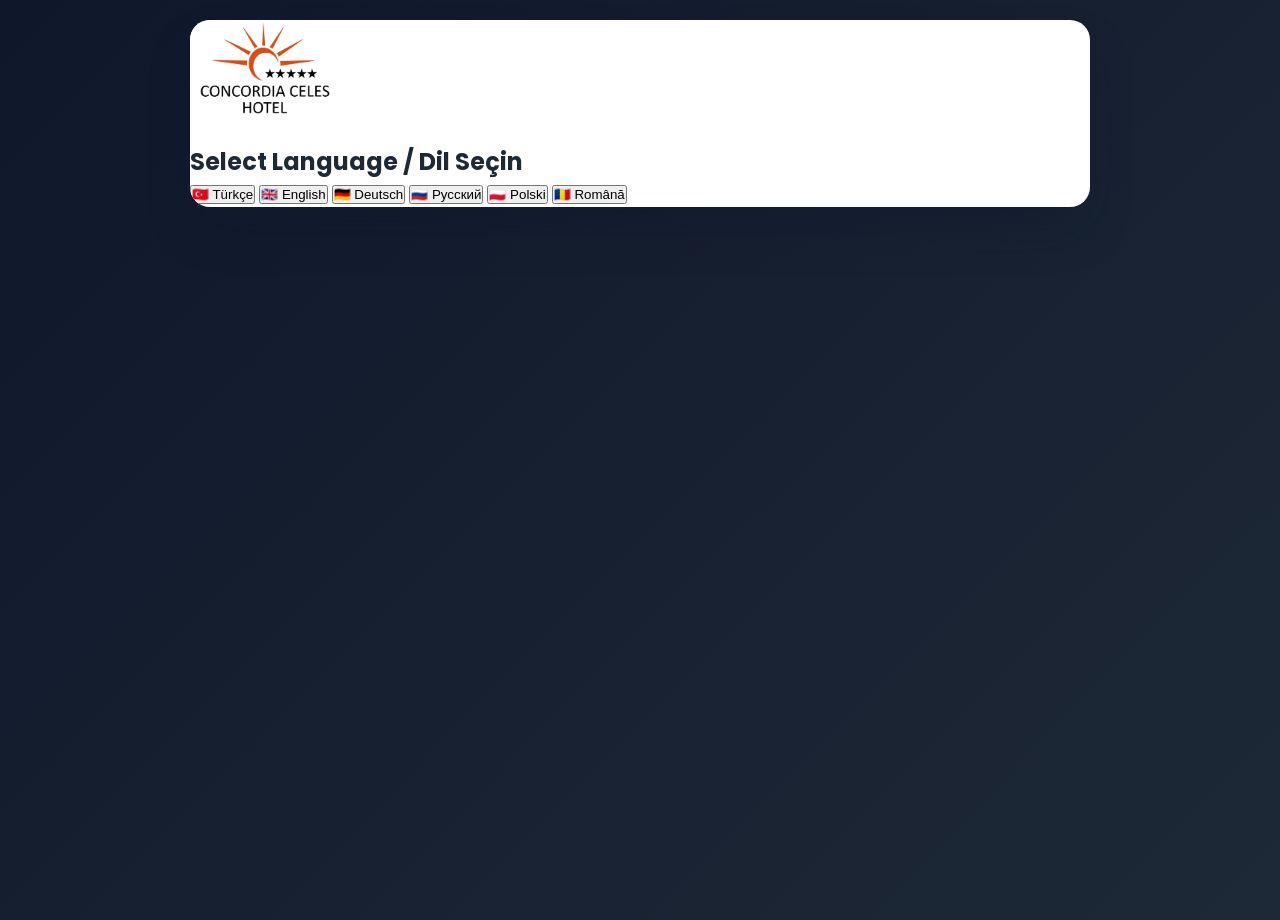
<file: index.html>
<!DOCTYPE html>
<html lang="tr">
<head>
    <meta charset="UTF-8">
    <meta name="viewport" content="width=device-width, initial-scale=1.0">
    <title>🏨 Otel Misafir Anket Sistemi</title>
    <link rel="stylesheet" href="style.css">
    <link href="https://fonts.googleapis.com/css2?family=Poppins:wght@300;400;500;600;700&display=swap" rel="stylesheet">
</head>
<body>

<div class="container">
    <!-- DİL SEÇİMİ -->
    <div class="language-selector" id="languageSelector">
        <div class="lang-header">
    <img src="logo.png" alt="Hotel Logo" style="width:150px; margin-bottom:15px;">
    <h2 data-translate="languageHeader">Select Language / Dil Seçin</h2>
        </div>
        <div class="lang-grid">
            <button class="lang-btn" onclick="setLanguage('tr')">
                <span class="flag">🇹🇷</span>
                <span>Türkçe</span>
            </button>
            <button class="lang-btn" onclick="setLanguage('en')">
                <span class="flag">🇬🇧</span>
                <span>English</span>
            </button>
            <button class="lang-btn" onclick="setLanguage('de')">
                <span class="flag">🇩🇪</span>
                <span>Deutsch</span>
            </button>
            <button class="lang-btn" onclick="setLanguage('ru')">
                <span class="flag">🇷🇺</span>
                <span>Русский</span>
            </button>
            <button class="lang-btn" onclick="setLanguage('pl')">
                <span class="flag">🇵🇱</span>
                <span>Polski</span>
            </button>
            <button class="lang-btn" onclick="setLanguage('ro')">
                <span class="flag">🇷🇴</span>
                <span>Română</span>
            </button>
        </div>
    </div>

    <!-- ANA ANKET FORMU -->
    <div class="survey-form" id="surveyForm" style="display: none;">
        
        <!-- HEADER -->
        <div class="header">
            <img src="logo.png" alt="Hotel Logo" style="width:120px; margin-bottom:10px;">
            <h1 data-translate="hotelName">Concordia Celes Hotel</h1>
            <p data-translate="surveyTitle">Misafir Memnuniyet Anketi</p>
            <div class="lang-change" onclick="changeLanguage()">
                🌐 <span id="currentLangName">Türkçe</span>
            </div>
        </div>

        <!-- İLERLEME ÇUBUĞU -->
        <div class="progress-container">
            <div class="progress-bar" id="progressBar">
                <span id="progressText">0%</span>
            </div>
        </div>

        <form id="mainForm">

           <form id="mainForm">

    <!-- ========== BÖLÜM 1: GENEL BİLGİLER ========== -->
    <div class="section active" id="section1">
        <div class="section-title">
            <span class="section-icon">👤</span>
            <h2 data-translate="generalInfo">GENEL BİLGİLER</h2>
        </div>

        <div class="form-group">
            <label data-translate="fullName">Ad Soyad *</label>
            <input type="text" name="fullName" required>
        </div>

        <div class="form-group">
            <label data-translate="gender">Cinsiyetiniz *</label>
            <div class="gender-buttons">
                <label class="gender-btn">
                    <input type="radio" name="gender" value="Kadın" required>
                    <span>👩 <span data-translate="female">Kadın</span></span>
                </label>
                <label class="gender-btn">
                    <input type="radio" name="gender" value="Erkek">
                    <span>👨 <span data-translate="male">Erkek</span></span>
                </label>
            </div>
        </div>

        <div class="form-group">
            <label data-translate="nationality">Uyruğu *</label>
            <select name="nationality" required>
                <option value="" data-translate="selectOption">Seçiniz...</option>
                <option value="Türkiye">🇹🇷 Türkiye</option>
                <option value="Germany">🇩🇪 Almanya</option>
                <option value="United Kingdom">🇬🇧 İngiltere</option>
                <option value="Russia">🇷🇺 Rusya</option>
                <option value="Ukrainian"UA Ukrayna</option>
                <option value="Poland">🇵🇱 Polonya</option>
                <option value="Romania">🇷🇴 Romanya</option>
                <option value="France">🇫🇷 Fransa</option>
                <option value="Netherlands">🇳🇱 Hollanda</option>
                <option value="Italy">🇮🇹 İtalya</option>
                <option value="USA">🇺🇸 ABD</option>
                <option value="Other" data-translate="other">Diğer</option>
            </select>
        </div>

        <div class="form-group">
            <label data-translate="roomNumber">Oda Numarası *</label>
            <input type="text" name="roomNumber" required placeholder="Örn: 305">
        </div>

        <div class="form-row">
            <div class="form-group">
                <label data-translate="checkIn">Giriş Tarihi *</label>
                <input type="date" name="checkIn" required>
            </div>
            <div class="form-group">
                <label data-translate="checkOut">Çıkış Tarihi *</label>
                <input type="date" name="checkOut" required>
            </div>
        </div>

        <div class="form-group">
            <label data-translate="email">Mail Adresi</label>
            <input type="email" name="email" placeholder="ornek@email.com">
        </div>

        <div class="form-group">
            <div class="kvkk-box">
                <label class="kvkk-label">
                    <input type="checkbox" name="kvkkOnay" id="kvkkOnay">
                    <span>
                        <span data-translate="kvkkText">
                            Kişisel verilerimin Concordia Celes Hotel tarafından misafir memnuniyeti amacıyla işlenmesine onay veriyorum.
                        </span>
                        <a href="#" onclick="showKvkk(); return false;">
                            📄 <span data-translate="kvkkLink">KVKK Aydınlatma Metni</span>
                        </a>
                    </span>
                </label>
            </div>
        </div>

        <div class="btn-group">
            <div></div>
            <button type="button" class="btn btn-next" onclick="nextSection(1)">
                <span data-translate="next">İleri</span> →
            </button>
        </div>
    </div>

    <!-- ========== BÖLÜM 2: ÖN BÜRO & RESEPSİYON ========== -->
    <div class="section" id="section2">
        <div class="section-title">
            <span class="section-icon">🛎️</span>
            <h2 data-translate="frontOffice">ÖN BÜRO RESEPSİYON</h2>
        </div>

        <div class="rating-item">
            <label data-translate="welcomeGreeting">Misafir Takibi</label>
            <div class="stars" data-name="welcomeGreeting"></div>
            <input type="hidden" name="welcomeGreeting">
        </div>

        <div class="rating-item">
            <label data-translate="checkInProcess">Check-In İşlemleri</label>
            <div class="stars" data-name="checkInProcess"></div>
            <input type="hidden" name="checkInProcess">
        </div>

        <div class="rating-item">
            <label data-translate="facilityInfo">Tesis Hakkında Bilgilendirme</label>
            <div class="stars" data-name="facilityInfo"></div>
            <input type="hidden" name="facilityInfo">
        </div>

        <div class="rating-item">
            <label data-translate="frontDeskCare">Personelin İlgi ve Nezaketi</label>
            <div class="stars" data-name="frontDeskCare"></div>
            <input type="hidden" name="frontDeskCare">
        </div>

        <div class="rating-item">
            <label data-translate="bellboyService">Bellboy Hizmetleri</label>
            <div class="stars" data-name="bellboyService"></div>
            <input type="hidden" name="bellboyService">
        </div>

        <div class="btn-group">
            <button type="button" class="btn btn-prev" onclick="prevSection(2)">
                ← <span data-translate="back">Geri</span>
            </button>
            <button type="button" class="btn btn-next" onclick="nextSection(2)">
                <span data-translate="next">İleri</span> →
            </button>
        </div>
    </div>

                <!-- ========== BÖLÜM 3: MİSAFİR İLİŞKİLERİ ========== -->
    <div class="section" id="section3">
        <div class="section-title">
            <span class="section-icon">🤝</span>
            <h2 data-translate="guestRelation">MİSAFİR İLİŞKİLERİ</h2>
        </div>

        <div class="rating-item">
            <label data-translate="grWelcomeQuality">Bilgilendirme yeterliliği</label>
            <div class="stars" data-name="grWelcomeQuality"></div>
            <input type="hidden" name="grWelcomeQuality">
        </div>

        <div class="rating-item">
            <label data-translate="problemSolving">Sorunları Çözüme Kavuşturma</label>
            <div class="stars" data-name="problemSolving"></div>
            <input type="hidden" name="problemSolving">
        </div>

        <div class="rating-item">
            <label data-translate="guestFollowUp">Personelin İlgi ve Nezaketi
</label>
            <div class="stars" data-name="guestFollowUp"></div>
            <input type="hidden" name="guestFollowUp">
        </div>

        <div class="btn-group">
            <button type="button" class="btn btn-prev" onclick="prevSection(3)">
                ← <span data-translate="back">Geri</span>
            </button>
            <button type="button" class="btn btn-next" onclick="nextSection(3)">
                <span data-translate="next">İleri</span> →
            </button>
        </div>
    </div>

    <!-- ========== BÖLÜM 4: KAT HİZMETLERİ ========== -->
    <div class="section" id="section4">
        <div class="section-title">
            <span class="section-icon">🧹</span>
            <h2 data-translate="housekeeping">KAT HİZMETLERİ</h2>
        </div>

        <div class="rating-item">
            <label data-translate="initialRoomCleaning">İlk Varışınızda Oda Temizliği</label>
            <div class="stars" data-name="initialRoomCleaning"></div>
            <input type="hidden" name="initialRoomCleaning">
        </div>

        <div class="rating-item">
            <label data-translate="roomAppearance">Oda Fiziki Görünümü ve Konforu</label>
            <div class="stars" data-name="roomAppearance"></div>
            <input type="hidden" name="roomAppearance">
        </div>

        <div class="rating-item">
            <label data-translate="dailyRoomCleaning">Konaklama Süresince Oda Temizliği ve Düzeni</label>
            <div class="stars" data-name="dailyRoomCleaning"></div>
            <input type="hidden" name="dailyRoomCleaning">
        </div>

        <div class="rating-item">
            <label data-translate="minibarService">Minibar Hizmeti</label>
            <div class="stars" data-name="minibarService"></div>
            <input type="hidden" name="minibarService">
        </div>

        <div class="rating-item">
            <label data-translate="publicAreaCleaning">Genel Alan Temizliği</label>
            <div class="stars" data-name="publicAreaCleaning"></div>
            <input type="hidden" name="publicAreaCleaning">
        </div>

        <div class="rating-item">
            <label data-translate="beachPoolCleaning">Sahil ve Havuz Çevre Temizliği</label>
            <div class="stars" data-name="beachPoolCleaning"></div>
            <input type="hidden" name="beachPoolCleaning">
        </div>

        <div class="rating-item">
            <label data-translate="housekeepingStaffCare">Personelin İlgi ve Nezaketi</label>
            <div class="stars" data-name="housekeepingStaffCare"></div>
            <input type="hidden" name="housekeepingStaffCare">
        </div>

        <div class="btn-group">
            <button type="button" class="btn btn-prev" onclick="prevSection(4)">
                ← <span data-translate="back">Geri</span>
            </button>
            <button type="button" class="btn btn-next" onclick="nextSection(4)">
                <span data-translate="next">İleri</span> →
            </button>
        </div>
    </div>

            <!-- ========== BÖLÜM 5: YİYECEK HİZMETLERİ & MUTFAK ========== -->
            <div class="section" id="section5">
                <div class="section-title">
                    <span class="section-icon">🍽️</span>
                    <h2 data-translate="foodServices">YİYECEK HİZMETLERİ & MUTFAK</h2>
                </div>

                <div class="rating-item">
                    <label data-translate="breakfastVariety">Kahvaltı Büfesi Çeşitliliği</label>
                    <div class="stars" data-name="breakfastVariety"></div>
                    <input type="hidden" name="breakfastVariety">
                </div>

                <div class="rating-item">
                    <label data-translate="breakfastQuality">Kahvaltı Büfesi Sunumu ve Kalitesi</label>
                    <div class="stars" data-name="breakfastQuality"></div>
                    <input type="hidden" name="breakfastQuality">
                </div>

                <div class="rating-item">
                    <label data-translate="lunchVariety">Öğle Yemeği Büfesi Çeşitliliği</label>
                    <div class="stars" data-name="lunchVariety"></div>
                    <input type="hidden" name="lunchVariety">
                </div>

                <div class="rating-item">
                    <label data-translate="lunchQuality">Öğle Yemeği Sunumu ve Kalitesi</label>
                    <div class="stars" data-name="lunchQuality"></div>
                    <input type="hidden" name="lunchQuality">
                </div>

                <div class="rating-item">
                    <label data-translate="dinnerVariety">Akşam Yemeği Büfesi Çeşitliliği</label>
                    <div class="stars" data-name="dinnerVariety"></div>
                    <input type="hidden" name="dinnerVariety">
                </div>

                <div class="rating-item">
                    <label data-translate="dinnerQuality">Akşam Yemeği Sunumu ve Kalitesi</label>
                    <div class="stars" data-name="dinnerQuality"></div>
                    <input type="hidden" name="dinnerQuality">
                </div>

                <div class="rating-item">
                    <label data-translate="alacarteQuality">Alacart Restaurant Yemek Sunumu ve Kalitesi</label>
                    <div class="stars" data-name="alacarteQuality"></div>
                    <input type="hidden" name="alacarteQuality">
                </div>

                <div class="rating-item">
                    <label data-translate="kitchenHygiene">Mutfağın Hijyen ve Temizliği</label>
                    <div class="stars" data-name="kitchenHygiene"></div>
                    <input type="hidden" name="kitchenHygiene">
                </div>

                <div class="rating-item">
                    <label data-translate="foodStaffCare">Personelin İlgi ve Nezaketi</label>
                    <div class="stars" data-name="foodStaffCare"></div>
                    <input type="hidden" name="foodStaffCare">
                </div>

                <div class="btn-group">
                    <button type="button" class="btn btn-prev" onclick="prevSection(5)">
                        ← <span data-translate="back">Geri</span>
                    </button>
                    <button type="button" class="btn btn-next" onclick="nextSection(5)">
                        <span data-translate="next">İleri</span> →
                    </button>
                </div>
            </div>

            <!-- ========== BÖLÜM 6: SERVİS VE BARLAR ========== -->
            <div class="section" id="section6">
                <div class="section-title">
                    <span class="section-icon">🍸</span>
                    <h2 data-translate="barsServices">SERVİS VE BARLAR</h2>
                </div>

                <div class="rating-item">
                    <label data-translate="poolBarQuality">Pool Bar Servis Kalitesi</label>
                    <div class="stars" data-name="poolBarQuality"></div>
                    <input type="hidden" name="poolBarQuality">
                </div>

                <div class="rating-item">
                    <label data-translate="lobbyBarQuality">Lobby Bar Servis Kalitesi</label>
                    <div class="stars" data-name="lobbyBarQuality"></div>
                    <input type="hidden" name="lobbyBarQuality">
                </div>

                <div class="rating-item">
                    <label data-translate="snackBarQuality">Snack Bar Servis Kalitesi</label>
                    <div class="stars" data-name="snackBarQuality"></div>
                    <input type="hidden" name="snackBarQuality">
                </div>

                <div class="rating-item">
                    <label data-translate="drinkQuality">İçki Kalitesi ve Sunumu</label>
                    <div class="stars" data-name="drinkQuality"></div>
                    <input type="hidden" name="drinkQuality">
                </div>

                <div class="rating-item">
                    <label data-translate="barHygiene">Barların Hijyen ve Temizliği</label>
                    <div class="stars" data-name="barHygiene"></div>
                    <input type="hidden" name="barHygiene">
                </div>

                <div class="rating-item">
                    <label data-translate="barStaffCare">Personelin İlgi ve Nezaketi</label>
                    <div class="stars" data-name="barStaffCare"></div>
                    <input type="hidden" name="barStaffCare">
                </div>

                <div class="btn-group">
                    <button type="button" class="btn btn-prev" onclick="prevSection(6)">
                        ← <span data-translate="back">Geri</span>
                    </button>
                    <button type="button" class="btn btn-next" onclick="nextSection(6)">
                        <span data-translate="next">İleri</span> →
                    </button>
                </div>
            </div>

            <!-- ========== BÖLÜM 7: RESTAURANT HİZMETLERİ ========== -->
            <div class="section" id="section7">
                <div class="section-title">
                    <span class="section-icon">🍴</span>
                    <h2 data-translate="restaurantServices">RESTAURANT HİZMETLERİ</h2>
                </div>

                <div class="rating-item">
                    <label data-translate="restaurantLayout">Restaurant Düzeni ve Kalitesi</label>
                    <div class="stars" data-name="restaurantLayout"></div>
                    <input type="hidden" name="restaurantLayout">
                </div>

                <div class="rating-item">
                    <label data-translate="restaurantCapacity">Restaurant Yer Yeterliliği</label>
                    <div class="stars" data-name="restaurantCapacity"></div>
                    <input type="hidden" name="restaurantCapacity">
                </div>

                <div class="rating-item">
                    <label data-translate="restaurantHygiene">Restaurant Hijyen ve Temizliği</label>
                    <div class="stars" data-name="restaurantHygiene"></div>
                    <input type="hidden" name="restaurantHygiene">
                </div>

                <div class="rating-item">
                    <label data-translate="snackbarRestaurant">Snackbar Restaurant Hizmeti</label>
                    <div class="stars" data-name="snackbarRestaurant"></div>
                    <input type="hidden" name="snackbarRestaurant">
                </div>

                <div class="rating-item">
                    <label data-translate="alacarteRestaurant">Alacart Restaurant Hizmeti ve Personel İlgisi</label>
                    <div class="stars" data-name="alacarteRestaurant"></div>
                    <input type="hidden" name="alacarteRestaurant">
                </div>

                <div class="rating-item">
                    <label data-translate="restaurantStaffCare">Personelin İlgi ve Nezaketi</label>
                    <div class="stars" data-name="restaurantStaffCare"></div>
                    <input type="hidden" name="restaurantStaffCare">
                </div>

                <div class="btn-group">
                    <button type="button" class="btn btn-prev" onclick="prevSection(7)">
                        ← <span data-translate="back">Geri</span>
                    </button>
                    <button type="button" class="btn btn-next" onclick="nextSection(7)">
                        <span data-translate="next">İleri</span> →
                    </button>
                </div>
            </div>

            <!-- ========== BÖLÜM 8: TEKNİK SERVİS ========== -->
            <div class="section" id="section8">
                <div class="section-title">
                    <span class="section-icon">🔧</span>
                    <h2 data-translate="technicalService">TEKNİK SERVİS</h2>
                </div>

                <div class="rating-item">
                    <label data-translate="roomTechnicalSystems">Oda Teknik Sistemleri</label>
                    <div class="stars" data-name="roomTechnicalSystems"></div>
                    <input type="hidden" name="roomTechnicalSystems">
                </div>

                <div class="rating-item">
                    <label data-translate="maintenanceResponse">Arıza Bildirimi ve Giderme</label>
                    <div class="stars" data-name="maintenanceResponse"></div>
                    <input type="hidden" name="maintenanceResponse">
                </div>

                <div class="rating-item">
                    <label data-translate="environmentLighting">Çevre Aydınlatma ve Düzeni</label>
                    <div class="stars" data-name="environmentLighting"></div>
                    <input type="hidden" name="environmentLighting">
                </div>

                <div class="rating-item">
                    <label data-translate="poolWaterCleaning">Havuz Suyu Temizliği</label>
                    <div class="stars" data-name="poolWaterCleaning"></div>
                    <input type="hidden" name="poolWaterCleaning">
                </div>

                <div class="rating-item">
                    <label data-translate="technicalStaffCare">Personelin İlgi ve Nezaketi</label>
                    <div class="stars" data-name="technicalStaffCare"></div>
                    <input type="hidden" name="technicalStaffCare">
                </div>

                <div class="btn-group">
                    <button type="button" class="btn btn-prev" onclick="prevSection(8)">
                        ← <span data-translate="back">Geri</span>
                    </button>
                    <button type="button" class="btn btn-next" onclick="nextSection(8)">
                        <span data-translate="next">İleri</span> →
                    </button>
                </div>
            </div>

            <!-- ========== BÖLÜM 9: EĞLENCE HİZMETLERİ ========== -->
            <div class="section" id="section9">
                <div class="section-title">
                    <span class="section-icon">🎭</span>
                    <h2 data-translate="entertainmentServices">EĞLENCE HİZMETLERİ</h2>
                </div>

                <div class="rating-item">
                    <label data-translate="daytimeActivities">Animasyon Ekibi ile Gündüz Aktiviteleri</label>
                    <div class="stars" data-name="daytimeActivities"></div>
                    <input type="hidden" name="daytimeActivities">
                </div>

                <div class="rating-item">
                    <label data-translate="sportsAreas">Aktivite ve Spor Alanları ve Ekipmanları</label>
                    <div class="stars" data-name="sportsAreas"></div>
                    <input type="hidden" name="sportsAreas">
                </div>

                <div class="rating-item">
                    <label data-translate="eveningShows">Akşam Aktiviteleri ve Showlar</label>
                    <div class="stars" data-name="eveningShows"></div>
                    <input type="hidden" name="eveningShows">
                </div>

                <div class="rating-item">
                    <label data-translate="miniclubActivities">Miniclub Aktiviteleri</label>
                    <div class="stars" data-name="miniclubActivities"></div>
                    <input type="hidden" name="miniclubActivities">
                </div>

                <div class="rating-item">
                    <label data-translate="entertainmentStaffCare">Personelin İlgi ve Nezaketi</label>
                    <div class="stars" data-name="entertainmentStaffCare"></div>
                    <input type="hidden" name="entertainmentStaffCare">
                </div>

                <div class="btn-group">
                    <button type="button" class="btn btn-prev" onclick="prevSection(9)">
                        ← <span data-translate="back">Geri</span>
                    </button>
                    <button type="button" class="btn btn-next" onclick="nextSection(9)">
                        <span data-translate="next">İleri</span> →
                    </button>
                </div>
            </div>

            <!-- ========== BÖLÜM 10: DİĞER HİZMETLER ========== -->
            <div class="section" id="section10">
                <div class="section-title">
                    <span class="section-icon">⭐</span>
                    <h2 data-translate="otherServices">DİĞER HİZMETLER</h2>
                </div>

                <div class="rating-item">
                    <label data-translate="landscaping">Genel Düzenleme / Peyzaj</label>
                    <div class="stars" data-name="landscaping"></div>
                    <input type="hidden" name="landscaping">
                </div>

                <div class="rating-item">
                    <label data-translate="spaServices">Sauna-Hamam Hizmetleri</label>
                    <div class="stars" data-name="spaServices"></div>
                    <input type="hidden" name="spaServices">
                </div>

                <div class="rating-item">
                    <label data-translate="shopBehavior">Hotel Genel Esnaf Davranışları</label>
                    <div class="stars" data-name="shopBehavior"></div>
                    <input type="hidden" name="shopBehavior">
                </div>

                <div class="rating-item">
                    <label data-translate="priceQuality">Fiyat Kalitesi ve İlişkisi</label>
                    <div class="stars" data-name="priceQuality"></div>
                    <input type="hidden" name="priceQuality">
                </div>

                <div class="btn-group">
                    <button type="button" class="btn btn-prev" onclick="prevSection(10)">
                        ← <span data-translate="back">Geri</span>
                    </button>
                    <button type="button" class="btn btn-next" onclick="nextSection(10)">
                        <span data-translate="next">İleri</span> →
                    </button>
                </div>
            </div>

            <!-- ========== BÖLÜM 11: ÖNERİLER ========== -->
            <div class="section" id="section11">
                <div class="section-title">
                    <span class="section-icon">📝</span>
                    <h2 data-translate="suggestions">ÖNERİLERİNİZ</h2>
                </div>

                <div class="form-group">
                    <label data-translate="previousStay">Otelimizde Daha Önce Bulundunuz Mu? *</label>
                    <div class="yes-no-buttons">
                        <label class="yn-btn">
                            <input type="radio" name="previousStay" value="Evet" required>
                            <span data-translate="yes">Evet</span>
                        </label>
                        <label class="yn-btn">
                            <input type="radio" name="previousStay" value="Hayır">
                            <span data-translate="no">Hayır</span>
                        </label>
                    </div>
                </div>

                <div class="form-group">
                    <label data-translate="praisedStaff">Hizmetinden Dolayı Övgüye Bulunduğunuz Personelin İsmi</label>
                    <input type="text" name="praisedStaff" placeholder="">
                </div>

                <div class="form-group">
                    <label data-translate="generalComments">Genel Düşünce ve Yorumlarınız (0-500 karakter)</label>
                    <textarea name="generalComments" maxlength="500" rows="4"></textarea>
                    <small class="char-count">0 / 500</small>
                </div>

                <div class="form-group">
                    <label data-translate="willReturnQuestion">Tekrar Gelir Misiniz? *</label>
                    <div class="yes-no-buttons">
                        <label class="yn-btn">
                            <input type="radio" name="willReturn" value="Evet" required>
                            <span data-translate="yes">Evet</span>
                        </label>
                        <label class="yn-btn">
                            <input type="radio" name="willReturn" value="Hayır">
                            <span data-translate="no">Hayır</span>
                        </label>
                    </div>
                </div>

                <div class="form-group">
                    <label data-translate="wouldRecommend">Bizi Çevrenize Tavsiye Eder Misiniz? *</label>
                    <div class="yes-no-buttons">
                        <label class="yn-btn">
                            <input type="radio" name="wouldRecommend" value="Evet" required>
                            <span data-translate="yes">Evet</span>
                        </label>
                        <label class="yn-btn">
                            <input type="radio" name="wouldRecommend" value="Hayır">
                            <span data-translate="no">Hayır</span>
                        </label>
                    </div>
                </div>

                <div class="btn-group">
                    <button type="button" class="btn btn-prev" onclick="prevSection(11)">
                        ← <span data-translate="back">Geri</span>
                    </button>
                    <button type="submit" class="btn btn-submit">
                        ✅ <span data-translate="submit">Anketi Gönder</span>
                    </button>
                </div>
            </div>

        </form>
    </div>

    <!-- TEŞEKKÜR SAYFASI -->
    <div class="thank-you" id="thankYou" style="display: none;">
        <div class="thank-icon">🎉</div>
        <h2 data-translate="thankYouTitle">Teşekkür Ederiz!</h2>
        <p data-translate="thankYouMessage">Değerli görüşleriniz bizim için çok önemli.</p>
        <button class="btn" onclick="resetForm()">
            <span data-translate="newSurvey">Yeni Anket</span>
        </button>
    </div>

</div>

<script src="translations.js"></script>
<script src="script.js"></script>
</body>
</html>
</file>
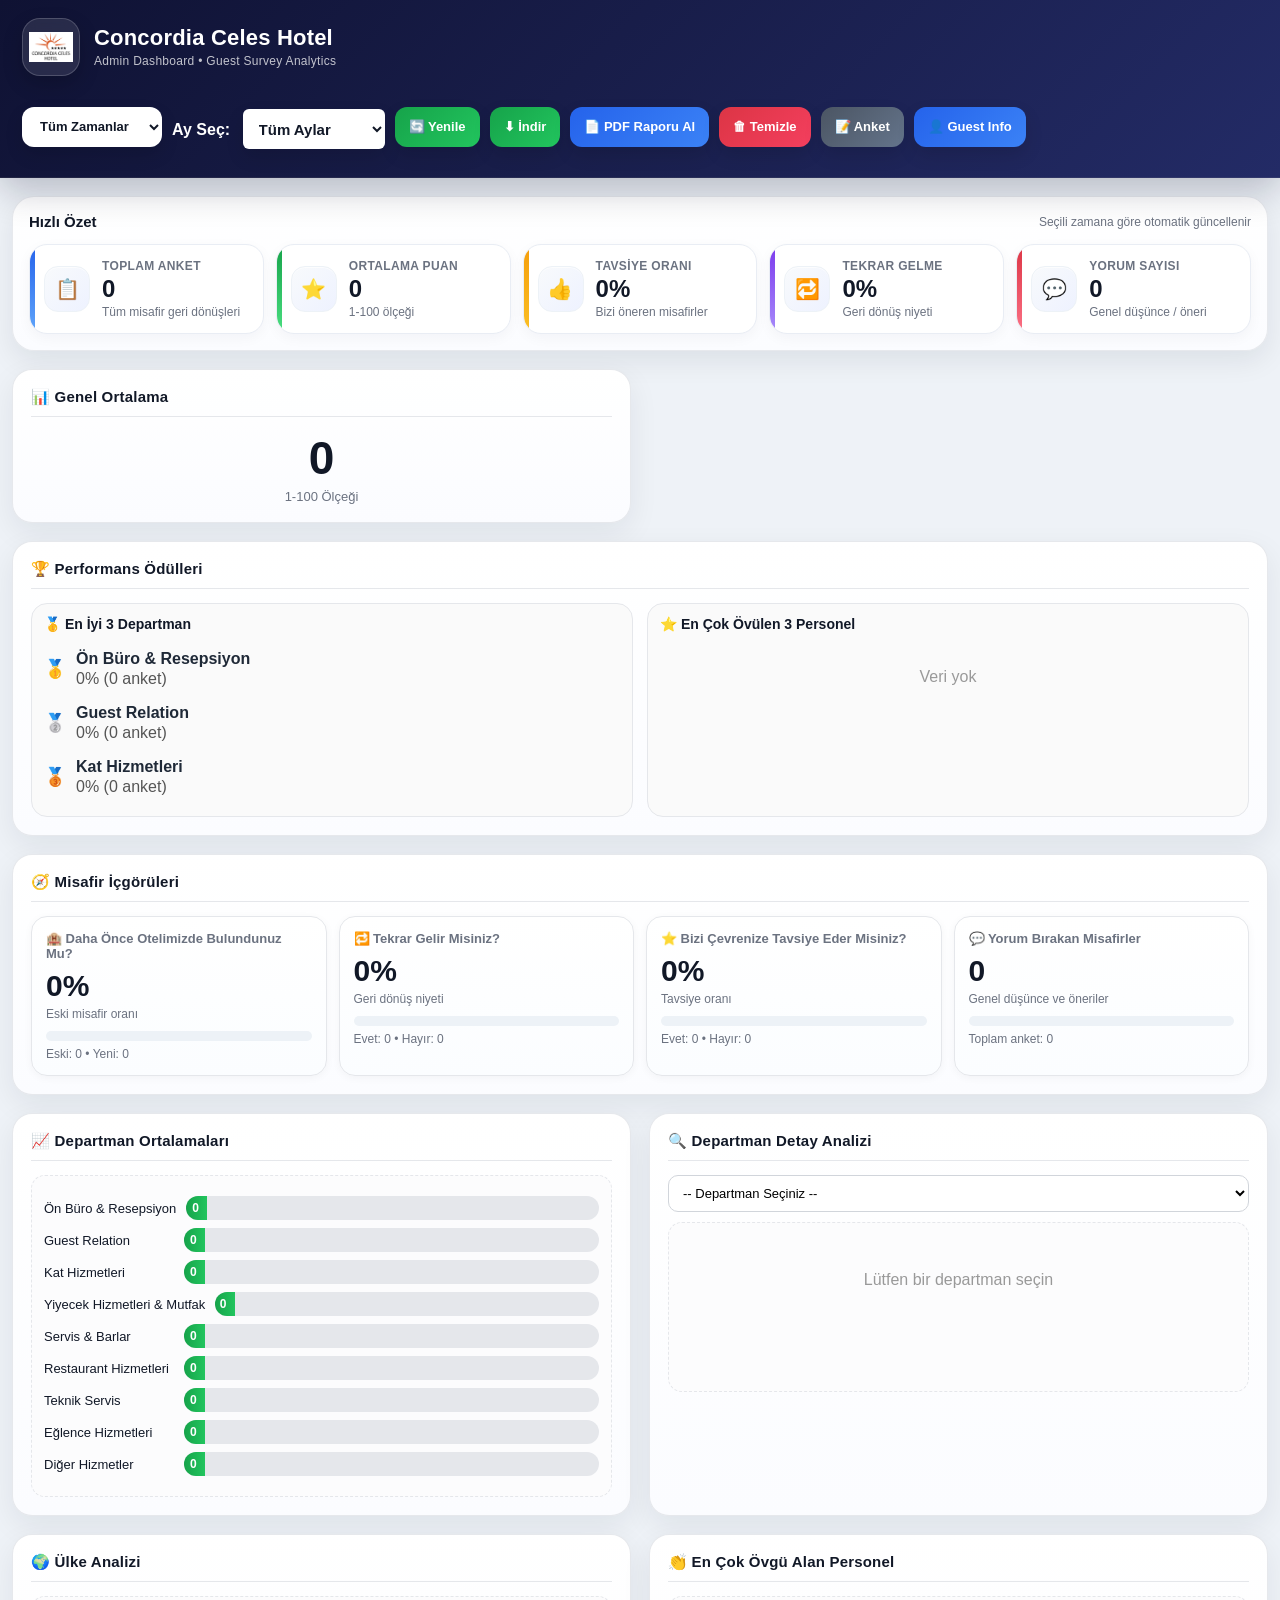
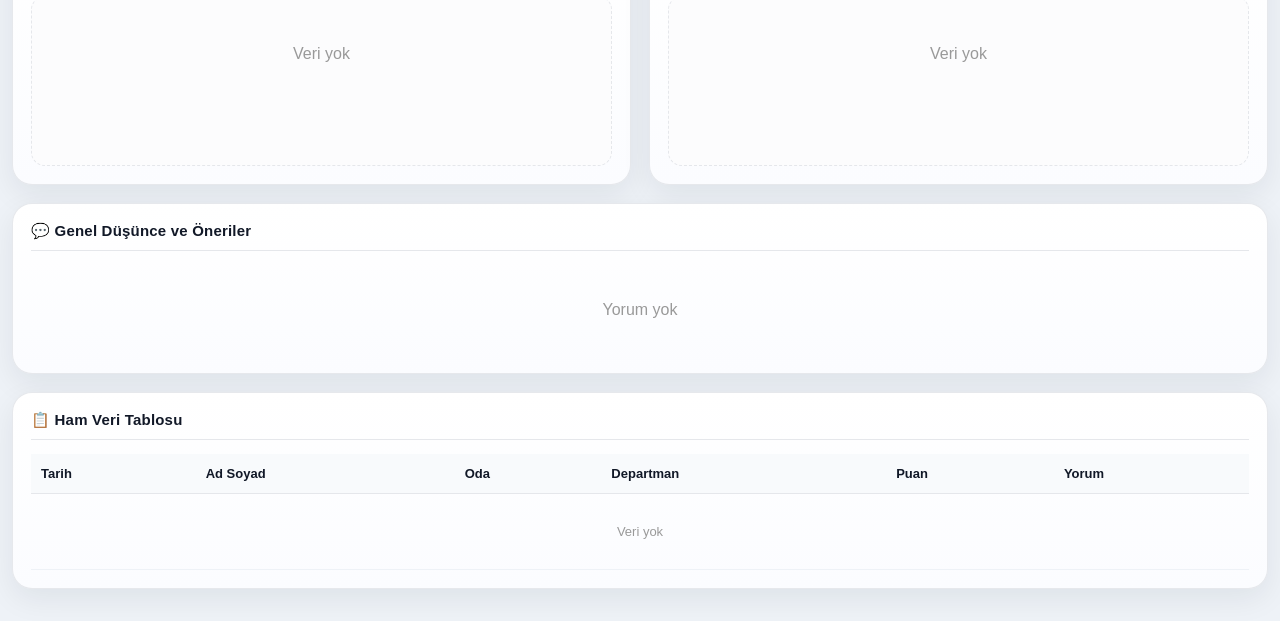
<file: admin.html>
<!DOCTYPE html>
<html lang="tr">
<head>
    <meta charset="UTF-8" />
    <meta name="viewport" content="width=device-width, initial-scale=1.0" />
    <title>Concordia Celes Hotel - Admin</title>

    <style>
        :root {
            --bg: #eef2f7;
            --card: #ffffff;
            --text: #1f2937;
            --muted: #6b7280;
            --primary: #1b1f4b;
            --primary-2: #252c64;
            --green: #16a34a;
            --red: #dc3545;
            --blue: #2563eb;
            --gold: #f59e0b;
            --border: #e5e7eb;
            --shadow: 0 10px 28px rgba(15, 23, 42, 0.08);
            --radius: 20px;
        }

        * {
            box-sizing: border-box;
        }

        html, body {
            margin: 0;
            padding: 0;
            width: 100%;
            background: var(--bg);
            color: var(--text);
            font-family: Arial, Helvetica, sans-serif;
            scroll-behavior: smooth;
        }

        body {
            min-height: 100vh;
        }

        a {
            color: inherit;
        }

        /* =========================
           PRINT HEADER (screen hidden)
           ========================= */
        .print-header {
            display: none;
        }

        /* =========================
           HEADER
           ========================= */
        .topbar {
            position: sticky;
            top: 0;
            z-index: 100;
            background: linear-gradient(135deg, #0f1233 0%, #181d49 45%, #232b66 100%);
            color: #fff;
            padding: 18px 22px;
            box-shadow: 0 12px 34px rgba(10, 14, 40, 0.24);
            border-bottom: 1px solid rgba(255,255,255,0.08);
        }

        .topbar-inner {
            display: flex;
            align-items: center;
            justify-content: space-between;
            gap: 18px;
            flex-wrap: wrap;
        }

        .brand-block {
            display: flex;
            align-items: center;
            gap: 14px;
            min-width: 320px;
        }

        .brand-logo-box {
            width: 58px;
            height: 58px;
            border-radius: 18px;
            background: rgba(255,255,255,0.10);
            border: 1px solid rgba(255,255,255,0.18);
            display: grid;
            place-items: center;
            overflow: hidden;
            backdrop-filter: blur(8px);
            box-shadow: 0 8px 20px rgba(0,0,0,0.18);
            flex-shrink: 0;
        }

        .brand-logo-box img {
            width: 44px;
            height: 44px;
            object-fit: contain;
            display: block;
        }

        .brand-text {
            display: flex;
            flex-direction: column;
            gap: 4px;
        }

        .brand-title {
            font-size: 22px;
            font-weight: 800;
            letter-spacing: 0.2px;
            color: #fff;
            line-height: 1.1;
        }

        .brand-subtitle {
            font-size: 12px;
            color: rgba(255,255,255,0.74);
            letter-spacing: 0.3px;
        }

        .toolbar {
            display: flex;
            align-items: center;
            gap: 10px;
            flex-wrap: wrap;
        }

        .toolbar select,
        .toolbar button,
        .toolbar a {
            height: 40px;
            border: none;
            border-radius: 12px;
            padding: 0 14px;
            font-size: 13px;
            cursor: pointer;
            text-decoration: none;
            display: inline-flex;
            align-items: center;
            justify-content: center;
            transition: transform 0.18s ease, box-shadow 0.18s ease, opacity 0.18s ease;
            white-space: nowrap;
            box-shadow: 0 8px 18px rgba(0,0,0,0.12);
            font-weight: 600;
        }

        .toolbar button:hover,
        .toolbar a:hover,
        .toolbar select:hover {
            transform: translateY(-1px);
        }

        .toolbar select {
            background: #ffffff;
            color: #111827;
            min-width: 140px;
        }

        .btn-green {
            background: linear-gradient(135deg, #16a34a, #22c55e);
            color: #fff;
        }

        .btn-red {
            background: linear-gradient(135deg, #dc3545, #f43f5e);
            color: #fff;
        }

        .btn-gray {
            background: linear-gradient(135deg, #4b5563, #64748b);
            color: #fff;
        }

        .btn-blue {
            background: linear-gradient(135deg, #2563eb, #3b82f6);
            color: #fff;
        }

        /* =========================
           QUICK SUMMARY
           ========================= */
        .summary-wrap {
            width: min(1440px, calc(100% - 24px));
            margin: 18px auto 0;
        }

        .summary-panel {
            background: linear-gradient(180deg, #ffffff 0%, #fbfcff 100%);
            border: 1px solid rgba(229,231,235,0.9);
            border-radius: 22px;
            box-shadow: var(--shadow);
            padding: 16px;
        }

        .summary-head {
            display: flex;
            align-items: center;
            justify-content: space-between;
            gap: 12px;
            margin-bottom: 14px;
            flex-wrap: wrap;
        }

        .summary-title {
            font-size: 15px;
            font-weight: 800;
            color: #111827;
        }

        .summary-note {
            font-size: 12px;
            color: var(--muted);
        }

        .summary-grid {
            display: grid;
            grid-template-columns: repeat(5, minmax(0, 1fr));
            gap: 12px;
        }

        .summary-card {
            border-radius: 18px;
            padding: 14px;
            background: #fff;
            border: 1px solid #e9edf4;
            box-shadow: 0 4px 14px rgba(15, 23, 42, 0.04);
            display: flex;
            align-items: center;
            gap: 12px;
            min-height: 86px;
            position: relative;
            overflow: hidden;
            transition: transform 0.18s ease, box-shadow 0.18s ease;
        }

        .summary-card:hover {
            transform: translateY(-1px);
            box-shadow: 0 10px 24px rgba(15, 23, 42, 0.08);
        }

        .summary-card::before {
            content: "";
            position: absolute;
            inset: 0 auto 0 0;
            width: 5px;
            border-radius: 999px;
            background: #cbd5e1;
        }

        .summary-card.blue::before { background: linear-gradient(180deg, #2563eb, #60a5fa); }
        .summary-card.green::before { background: linear-gradient(180deg, #16a34a, #4ade80); }
        .summary-card.gold::before { background: linear-gradient(180deg, #f59e0b, #fbbf24); }
        .summary-card.purple::before { background: linear-gradient(180deg, #7c3aed, #a78bfa); }
        .summary-card.red::before { background: linear-gradient(180deg, #dc3545, #fb7185); }

        .summary-icon {
            width: 46px;
            height: 46px;
            border-radius: 14px;
            display: grid;
            place-items: center;
            font-size: 20px;
            flex-shrink: 0;
            background: linear-gradient(135deg, #f8fafc, #eef2ff);
            border: 1px solid #edf2f7;
            box-shadow: inset 0 1px 0 rgba(255,255,255,0.7);
        }

        .summary-content {
            display: flex;
            flex-direction: column;
            gap: 4px;
            min-width: 0;
        }

        .summary-label {
            font-size: 12px;
            color: var(--muted);
            font-weight: 700;
            text-transform: uppercase;
            letter-spacing: 0.35px;
        }

        .summary-value {
            font-size: 24px;
            line-height: 1;
            font-weight: 900;
            color: #111827;
        }

        .summary-sub {
            font-size: 12px;
            color: var(--muted);
        }

        /* =========================
           MAIN CONTAINER
           ========================= */
        .container {
            width: min(1440px, calc(100% - 24px));
            margin: 18px auto 32px;
        }

        .dashboard-grid {
            display: grid;
            grid-template-columns: repeat(2, minmax(0, 1fr));
            gap: 18px;
        }

        .card {
            background: linear-gradient(180deg, #ffffff 0%, #fbfcff 100%);
            border-radius: 20px;
            box-shadow: 0 10px 30px rgba(15, 23, 42, 0.07);
            border: 1px solid rgba(229, 231, 235, 0.95);
            padding: 18px;
            min-height: 120px;
            transition: transform 0.18s ease, box-shadow 0.18s ease;
        }

        .card:hover {
            transform: translateY(-2px);
            box-shadow: 0 14px 34px rgba(15, 23, 42, 0.10);
        }

        .card.full-width {
            grid-column: 1 / -1;
        }

        .card h3 {
            margin: 0 0 14px 0;
            font-size: 15px;
            font-weight: 800;
            color: #111827;
            border-bottom: 1px solid var(--border);
            padding-bottom: 10px;
            display: flex;
            align-items: center;
            gap: 8px;
            letter-spacing: 0.2px;
        }

        .avg-score {
            font-size: 46px;
            font-weight: 900;
            text-align: center;
            color: #111827;
            margin-top: 8px;
        }

        .avg-label {
            text-align: center;
            color: var(--muted);
            margin-top: 4px;
            font-size: 13px;
        }

        .top-container {
            display: grid;
            grid-template-columns: repeat(2, minmax(0, 1fr));
            gap: 14px;
        }

        .top-box {
            background: #fafafa;
            border: 1px solid var(--border);
            border-radius: 16px;
            padding: 12px;
            min-height: 140px;
            transition: transform 0.18s ease, box-shadow 0.18s ease;
        }

        .top-box:hover {
            transform: translateY(-1px);
            box-shadow: 0 10px 24px rgba(15, 23, 42, 0.08);
        }

        .top-box h4 {
            margin: 0 0 10px 0;
            font-size: 14px;
            color: #111827;
        }

        .chart-container {
            min-height: 170px;
            border: 1px dashed #e5e7eb;
            border-radius: 14px;
            padding: 12px;
            background: #fcfcfd;
        }

        .loading {
            display: flex;
            flex-direction: column;
            align-items: center;
            justify-content: center;
            min-height: 130px;
            color: var(--muted);
            font-size: 13px;
            gap: 10px;
        }

        .spinner {
            width: 28px;
            height: 28px;
            border: 3px solid #ddd;
            border-top-color: var(--primary-2);
            border-radius: 50%;
            animation: spin 0.8s linear infinite;
        }

        @keyframes spin {
            to { transform: rotate(360deg); }
        }

        .bar-row {
            display: flex;
            align-items: center;
            gap: 10px;
            margin: 8px 0;
        }

        .bar-label {
            min-width: 130px;
            font-size: 13px;
            color: #111827;
        }

        .bar-area {
            flex: 1;
            background: #e5e7eb;
            border-radius: 999px;
            overflow: hidden;
            height: 24px;
        }

        .bar-fill {
            height: 100%;
            color: #fff;
            font-size: 12px;
            display: flex;
            align-items: center;
            justify-content: flex-end;
            padding-right: 8px;
            font-weight: 800;
        }

        .bg-green { background: linear-gradient(90deg, #16a34a, #22c55e); }
        .bg-blue  { background: linear-gradient(90deg, #2563eb, #3b82f6); }
        .bg-gold  { background: linear-gradient(90deg, #f59e0b, #fbbf24); }

        table {
            width: 100%;
            border-collapse: collapse;
            font-size: 13px;
        }

        thead th {
            text-align: left;
            background: #f8fafc;
            color: #111827;
            padding: 12px 10px;
            border-bottom: 1px solid var(--border);
            position: sticky;
            top: 0;
        }

        tbody td {
            padding: 10px;
            border-bottom: 1px solid #eef2f7;
            color: #374151;
            vertical-align: top;
        }

        tbody tr:hover {
            background: #f9fafb;
        }

        #deptSelect {
            width: 100%;
            margin-bottom: 10px;
            border: 1px solid #d1d5db;
            border-radius: 10px;
            padding: 9px 10px;
            font-size: 13px;
            background: #fff;
        }

        .insights-grid {
            display: grid;
            grid-template-columns: repeat(4, minmax(0, 1fr));
            gap: 12px;
        }

        .insight-card {
            background: linear-gradient(180deg, #ffffff, #fbfdff);
            border: 1px solid #e5e7eb;
            border-radius: 16px;
            padding: 14px;
            box-shadow: 0 2px 8px rgba(0,0,0,.04);
            transition: transform 0.18s ease, box-shadow 0.18s ease;
        }

        .insight-card:hover {
            transform: translateY(-1px);
            box-shadow: 0 10px 24px rgba(15, 23, 42, 0.08);
        }

        .insight-title {
            font-size: 13px;
            color: #6b7280;
            margin-bottom: 10px;
            font-weight: 700;
        }

        .insight-value {
            font-size: 30px;
            font-weight: 900;
            color: #111827;
            line-height: 1;
        }

        .insight-sub {
            font-size: 12px;
            color: #6b7280;
            margin-top: 6px;
        }

        .mini-progress {
            height: 10px;
            background: #edf2f7;
            border-radius: 999px;
            overflow: hidden;
            margin-top: 10px;
        }

        .mini-progress > div {
            height: 100%;
            border-radius: 999px;
        }

        .comment-feed {
            display: grid;
            gap: 10px;
            max-height: 340px;
            overflow: auto;
        }

        .comment-card {
            padding: 12px 14px;
            border: 1px solid #e5e7eb;
            border-radius: 14px;
            background: #fff;
            transition: transform 0.18s ease, box-shadow 0.18s ease;
        }

        .comment-card:hover {
            transform: translateY(-1px);
            box-shadow: 0 10px 24px rgba(15, 23, 42, 0.08);
        }

        .comment-meta {
            font-size: 12px;
            color: #6b7280;
            margin-bottom: 6px;
            display: flex;
            gap: 10px;
            flex-wrap: wrap;
        }

        .comment-text {
            font-size: 14px;
            line-height: 1.5;
            color: #111827;
            white-space: pre-wrap;
        }

        #quickComments {
            max-height: 150px;
            overflow-y: auto;
        }

        /* =========================
           PRINT / PDF STYLE
           ========================= */
        @media print {
            @page {
                size: A4 landscape;
                margin: 10mm;
            }

            body {
                background: #fff !important;
                color: #000 !important;
                -webkit-print-color-adjust: exact;
                print-color-adjust: exact;
            }

            .topbar,
            .toolbar,
            .summary-wrap,
            #timeFilter,
            button,
            a.btn-gray,
            a.btn-blue,
            .loading,
            .spinner {
                display: none !important;
            }

            .print-header {
                display: block !important;
                margin-bottom: 14px;
                padding-bottom: 12px;
                border-bottom: 1px solid #ddd;
            }

            .container {
                width: 100% !important;
                margin: 0 !important;
            }

            .dashboard-grid {
                display: grid !important;
                grid-template-columns: 1fr 1fr !important;
                gap: 10px !important;
            }

            .card {
                box-shadow: none !important;
                border: 1px solid #d9d9d9 !important;
                break-inside: avoid;
                page-break-inside: avoid;
                margin-bottom: 8px !important;
                background: #fff !important;
            }

            .card.full-width {
                grid-column: 1 / -1 !important;
            }

            .top-container {
                display: grid !important;
                grid-template-columns: 1fr 1fr !important;
                gap: 10px !important;
            }

            .top-box {
                box-shadow: none !important;
                border: 1px solid #d9d9d9 !important;
                break-inside: avoid;
                page-break-inside: avoid;
            }

            .chart-container {
                min-height: auto !important;
                border: 1px solid #e5e7eb !important;
            }

            table {
                width: 100% !important;
                border-collapse: collapse !important;
                font-size: 11px !important;
            }

            thead th {
                background: #f2f2f2 !important;
                color: #000 !important;
                border: 1px solid #ddd !important;
                padding: 6px !important;
            }

            tbody td {
                border: 1px solid #ddd !important;
                padding: 6px !important;
                color: #000 !important;
            }

            tbody tr:hover {
                background: transparent !important;
            }

            .summary-card,
            .insight-card,
            .comment-card {
                box-shadow: none !important;
                border: 1px solid #d9d9d9 !important;
            }

            .avg-score {
                color: #000 !important;
            }

            h3, h4 {
                color: #000 !important;
            }

            .comment-feed,
            .insights-grid,
            .summary-grid {
                break-inside: avoid;
                page-break-inside: avoid;
            }

            a {
                text-decoration: none !important;
                color: #000 !important;
            }
        }

        @media (max-width: 1100px) {
            .summary-grid {
                grid-template-columns: repeat(3, minmax(0, 1fr));
            }

            .insights-grid {
                grid-template-columns: repeat(2, minmax(0, 1fr));
            }
        }

        @media (max-width: 992px) {
            .dashboard-grid {
                grid-template-columns: 1fr;
            }

            .top-container {
                grid-template-columns: 1fr;
            }

            .brand-block {
                min-width: 0;
            }
        }

        @media (max-width: 720px) {
            .summary-grid {
                grid-template-columns: repeat(2, minmax(0, 1fr));
            }
        }

        @media (max-width: 600px) {
            .container, .summary-wrap {
                width: calc(100% - 14px);
            }

            .topbar {
                padding: 14px;
            }

            .brand-title {
                font-size: 18px;
            }

            .brand-logo-box {
                width: 52px;
                height: 52px;
            }

            .avg-score {
                font-size: 34px;
            }

            .bar-label {
                min-width: 95px;
                font-size: 12px;
            }

            .summary-grid,
            .insights-grid {
                grid-template-columns: 1fr;
            }
        }
    </style>
</head>
<body>

    <!-- PRINT HEADER -->
    <div class="print-header">
        <div style="display:flex; align-items:center; gap:12px; margin-bottom:10px;">
            <img src="https://arminkochac-cloud.github.io/ConcordiaCelesHotelOnlineAnket/logo.png" alt="Logo" style="width:52px;height:52px;object-fit:contain;">
            <div>
                <div style="font-size:18px; font-weight:800; color:#111;">Concordia Celes Hotel</div>
                <div style="font-size:12px; color:#666;">Admin Dashboard PDF Raporu</div>
            </div>
        </div>
        <div style="font-size:12px; color:#666;">
            Rapor Tarihi: <span id="printDate"></span>
        </div>
    </div>

    <!-- TOP BAR -->
    <div class="topbar">
        <div class="topbar-inner">
            <div class="brand-block">
                <div class="brand-logo-box">
                    <img src="https://arminkochac-cloud.github.io/ConcordiaCelesHotelOnlineAnket/logo.png" alt="Concordia Celes Hotel">
                </div>
                <div class="brand-text">
                    <div class="brand-title">Concordia Celes Hotel</div>
                    <div class="brand-subtitle">Admin Dashboard • Guest Survey Analytics</div>
                </div>
            </div>

            <div class="toolbar">
                <select id="timeFilter">
                    <option value="all">Tüm Zamanlar</option>
                    <option value="30">Son 30 Gün</option>
                    <option value="7">Son 7 Gün</option>
                    <option value="1">Bugün</option>
                </select>
                <!-- AY FİLTRESİ -->
<div style="margin: 15px 0 10px; display: inline-block;">
    <label style="font-weight:600; margin-right:8px;">Ay Seç:</label>
    <select id="monthFilter" onchange="filterByMonth()" style="padding:8px 12px; font-size:15px; border-radius:6px;">
        <option value="">Tüm Aylar</option>
        <option value="2026-03">Mart 2026</option>
        <option value="2026-04">Nisan 2026</option>
        <option value="2026-05">Mayıs 2026</option>
        <option value="2026-06">Haziran 2026</option>
        <option value="2026-07">Temmuz 2026</option>
        <option value="2026-08">Ağustos 2026</option>
    </select>
</div>

                <button class="btn-green no-print" onclick="loadAndRenderData()">🔄 Yenile</button>
                <button class="btn-green no-print" onclick="exportData()">⬇ İndir</button>
                <button class="btn-blue no-print" onclick="window.print()">📄 PDF Raporu Al</button>
                <button class="btn-red no-print" onclick="clearData()">🗑 Temizle</button>
                <a class="btn-gray no-print" href="index.html" target="_blank">📝 Anket</a>
                <a class="btn-blue no-print" href="guestinfo.html" target="_blank">👤 Guest Info</a>
            </div>
        </div>
    </div>

    <!-- QUICK SUMMARY -->
    <div class="summary-wrap">
        <div class="summary-panel">
            <div class="summary-head">
                <div class="summary-title">Hızlı Özet</div>
                <div class="summary-note">Seçili zamana göre otomatik güncellenir</div>
            </div>

            <div class="summary-grid">
                <div class="summary-card blue">
                    <div class="summary-icon">📋</div>
                    <div class="summary-content">
                        <div class="summary-label">Toplam Anket</div>
                        <div class="summary-value" id="sumTotal">0</div>
                        <div class="summary-sub">Tüm misafir geri dönüşleri</div>
                    </div>
                </div>

                <div class="summary-card green">
                    <div class="summary-icon">⭐</div>
                    <div class="summary-content">
                        <div class="summary-label">Ortalama Puan</div>
                        <div class="summary-value" id="sumAvg">0</div>
                        <div class="summary-sub">1-100 ölçeği</div>
                    </div>
                </div>

                <div class="summary-card gold">
                    <div class="summary-icon">👍</div>
                    <div class="summary-content">
                        <div class="summary-label">Tavsiye Oranı</div>
                        <div class="summary-value" id="sumRecommend">0%</div>
                        <div class="summary-sub">Bizi öneren misafirler</div>
                    </div>
                </div>

                <div class="summary-card purple">
                    <div class="summary-icon">🔁</div>
                    <div class="summary-content">
                        <div class="summary-label">Tekrar Gelme</div>
                        <div class="summary-value" id="sumReturn">0%</div>
                        <div class="summary-sub">Geri dönüş niyeti</div>
                    </div>
                </div>

                <div class="summary-card red">
                    <div class="summary-icon">💬</div>
                    <div class="summary-content">
                        <div class="summary-label">Yorum Sayısı</div>
                        <div class="summary-value" id="sumComments">0</div>
                        <div class="summary-sub">Genel düşünce / öneri</div>
                    </div>
                </div>
            </div>
        </div>
    </div>

    <!-- MAIN CONTENT -->
    <div class="container">
        <div class="dashboard-grid">

            <!-- GENEL ORTALAMA -->
            <div class="card">
                <h3>📊 Genel Ortalama</h3>
                <div class="avg-score" id="generalAvg">0</div>
                <div class="avg-label">1-100 Ölçeği</div>
            </div>

            <!-- PERFORMANS ÖDÜLLERİ -->
            <div class="card full-width">
                <h3>🏆 Performans Ödülleri</h3>
                <div class="top-container">
                    <div class="top-box">
                        <h4>🥇 En İyi 3 Departman</h4>
                        <div id="topDepts">
                            <div class="loading">
                                <div class="spinner"></div>
                                Yükleniyor...
                            </div>
                        </div>
                    </div>
                    <div class="top-box">
                        <h4>⭐ En Çok Övülen 3 Personel</h4>
                        <div id="topStaff">
                            <div class="loading">
                                <div class="spinner"></div>
                                Yükleniyor...
                            </div>
                        </div>
                    </div>
                </div>
            </div>

            <!-- MİSAFİR İÇGÖRÜLERİ -->
            <div class="card full-width">
                <h3>🧭 Misafir İçgörüleri</h3>
                <div id="guestInsights" class="insights-grid">
                    <div class="loading">
                        <div class="spinner"></div>
                        Yükleniyor...
                    </div>
                </div>
            </div>

            <!-- DEPARTMAN ORTALAMALARI -->
            <div class="card">
                <h3>📈 Departman Ortalamaları</h3>
                <div class="chart-container" id="deptChart">
                    <div class="loading">
                        <div class="spinner"></div>
                        Yükleniyor...
                    </div>
                </div>
            </div>

            <!-- DEPARTMAN DETAY ANALİZİ -->
            <div class="card">
                <h3>🔍 Departman Detay Analizi</h3>
                <select id="deptSelect">
                    <option value="">-- Departman Seçiniz --</option>
                    <option value="frontOffice">Ön Büro & Resepsiyon</option>
                    <option value="guestRelation">Guest Relation</option>
                    <option value="housekeeping">Kat Hizmetleri</option>
                    <option value="foodServices">Yiyecek Hizmetleri & Mutfak</option>
                    <option value="barsServices">Servis & Barlar</option>
                    <option value="restaurantServices">Restaurant Hizmetleri</option>
                    <option value="technicalService">Teknik Servis</option>
                    <option value="entertainmentServices">Eğlence Hizmetleri</option>
                    <option value="otherServices">Diğer Hizmetler</option>
                </select>

                <div class="chart-container" id="deptDetailChart">
                    <p style="text-align:center; color:#999; padding:20px;">Lütfen bir departman seçin</p>
                </div>
            </div>

            <!-- ÜLKE ANALİZİ -->
            <div class="card">
                <h3>🌍 Ülke Analizi</h3>
                <div class="chart-container" id="countryChart">
                    <div class="loading">
                        <div class="spinner"></div>
                        Yükleniyor...
                    </div>
                </div>
            </div>

            <!-- EN ÇOK ÖVGÜ ALAN PERSONEL -->
            <div class="card">
                <h3>👏 En Çok Övgü Alan Personel</h3>
                <div class="chart-container" id="staffChart">
                    <div class="loading">
                        <div class="spinner"></div>
                        Yükleniyor...
                    </div>
                </div>
            </div>

            <!-- GENEL DÜŞÜNCE VE ÖNERİLER -->
            <div class="card full-width">
                <h3>💬 Genel Düşünce ve Öneriler</h3>
                <div id="commentFeed" class="comment-feed">
                    <div class="loading">
                        <div class="spinner"></div>
                        Yükleniyor...
                    </div>
                </div>
            </div>

            <!-- HAM VERİ TABLOSU -->
            <div class="card full-width">
                <h3>📋 Ham Veri Tablosu</h3>
                <div style="overflow-x:auto;">
                    <table id="rawDataTable">
                        <thead>
                            <tr>
                                <th>Tarih</th>
                                <th>Ad Soyad</th>
                                <th>Oda</th>
                                <th>Departman</th>
                                <th>Puan</th>
                                <th>Yorum</th>
                            </tr>
                        </thead>
                        <tbody>
                            <tr>
                                <td colspan="6" style="text-align:center; color:#999; padding:30px;">
                                    Veri yükleniyor...
                                </td>
                            </tr>
                        </tbody>
                    </table>
                </div>
            </div>

        </div>
    </div>

    <script src="admin.js?v=17"></script>

    <script>
        (function () {
            function parseMaybeDate(str) {
                if (!str) return null;

                var d = new Date(str);
                if (!isNaN(d.getTime())) return d;

                var s = String(str).trim();
                var m = s.match(/^(\d{1,2})[./-](\d{1,2})[./-](\d{2,4})$/);
                if (m) {
                    var day = parseInt(m[1], 10);
                    var month = parseInt(m[2], 10) - 1;
                    var year = parseInt(m[3], 10);
                    if (year < 100) year += 2000;
                    var d2 = new Date(year, month, day);
                    if (!isNaN(d2.getTime())) return d2;
                }

                return null;
            }

            function normalizeYesNo(value) {
                var v = String(value || '').trim().toLowerCase();
                if (!v) return null;

                if (['evet', 'yes', 'y', 'true', '1'].indexOf(v) >= 0) return true;
                if (['hayır', 'hayir', 'no', 'n', 'false', '0'].indexOf(v) >= 0) return false;

                return null;
            }

            function applyFilter(rows) {
                var filterEl = document.getElementById('timeFilter');
                var val = filterEl ? filterEl.value : 'all';

                if (val === 'all') return rows;

                var days = parseInt(val, 10);
                if (isNaN(days)) return rows;

                var now = new Date();
                var cutoff = new Date(now.getTime() - days * 24 * 60 * 60 * 1000);

                return rows.filter(function (row) {
                    var raw = row.raw || row;
                    var d = parseMaybeDate(raw.tarih || raw.date || raw.timestamp);
                    if (!d) return true;
                    return d >= cutoff;
                });
            }

            function updateSummaryCards() {
                var rows = window.__hotelRawRows || [];
                rows = applyFilter(rows);

                var total = rows.length;
                var avg = 0;
                var avgCount = 0;
                var recYes = 0, recNo = 0;
                var retYes = 0, retNo = 0;
                var comments = 0;

                for (var i = 0; i < rows.length; i++) {
                    var r = rows[i].raw || rows[i];

                    if (typeof rows[i].score === 'number' && !isNaN(rows[i].score)) {
                        avg += rows[i].score;
                        avgCount++;
                    }

                    if (String(r.generalComments || '').trim() !== '') comments++;

                    var rec = normalizeYesNo(r.wouldRecommend);
                    if (rec === true) recYes++;
                    else if (rec === false) recNo++;

                    var ret = normalizeYesNo(r.willReturn);
                    if (ret === true) retYes++;
                    else if (ret === false) retNo++;
                }

                var avgValue = avgCount ? Math.round(avg / avgCount) : 0;
                var recTotal = recYes + recNo;
                var retTotal = retYes + retNo;

                var sumTotal = document.getElementById('sumTotal');
                var sumAvg = document.getElementById('sumAvg');
                var sumRecommend = document.getElementById('sumRecommend');
                var sumReturn = document.getElementById('sumReturn');
                var sumComments = document.getElementById('sumComments');

                if (sumTotal) sumTotal.textContent = total;
                if (sumAvg) sumAvg.textContent = avgValue;
                if (sumRecommend) sumRecommend.textContent = recTotal ? Math.round((recYes * 100) / recTotal) + '%' : '0%';
                if (sumReturn) sumReturn.textContent = retTotal ? Math.round((retYes * 100) / retTotal) + '%' : '0%';
                if (sumComments) sumComments.textContent = comments;
            }

            document.addEventListener('DOMContentLoaded', function () {
                // Print header date
                var printDate = document.getElementById('printDate');
                if (printDate) {
                    printDate.textContent = new Date().toLocaleString('tr-TR');
                }

                updateSummaryCards();

                var timeFilter = document.getElementById('timeFilter');
                if (timeFilter) {
                    timeFilter.addEventListener('change', function () {
                        setTimeout(updateSummaryCards, 120);
                    });
                }

                var tries = 0;
                var timer = setInterval(function () {
                    tries++;
                    if (window.__hotelRawRows && window.__hotelRawRows.length) {
                        updateSummaryCards();
                        clearInterval(timer);
                    }
                    if (tries > 20) {
                        clearInterval(timer);
                    }
                }, 500);
            });
        })();
    </script>
</body>
</html>
</file>
<file: style.css>
/* ================================================
   CONCORDIA CELES HOTEL - MISAFIR ANKETI
   PREMIUM STYLE - 2026
   ================================================ */

:root {
    --primary: #0f172a;
    --accent: #c9a227;
    --accent-dark: #a17d1e;
    --text: #1e2937;
    --light: #f8fafc;
    --gray: #64748b;
}

* {
    margin: 0;
    padding: 0;
    box-sizing: border-box;
}

body {
    font-family: 'Poppins', sans-serif;
    background: linear-gradient(135deg, #0f172a 0%, #1e2937 100%);
    color: var(--text);
    line-height: 1.6;
    min-height: 100vh;
}

.container {
    max-width: 900px;
    margin: 20px auto;
    background: white;
    border-radius: 20px;
    box-shadow: 0 25px 50px -12px rgb(15 23 42 / 0.4);
    overflow: hidden;
}

/* HEADER */
.header {
    background: var(--primary);
    color: white;
    text-align: center;
    padding: 35px 20px 25px;
    position: relative;
}

.header img {
    height: 85px;
    margin-bottom: 12px;
}

.header h1 {
    font-size: 28px;
    font-weight: 600;
    margin-bottom: 6px;
}

.header p {
    font-size: 17px;
    opacity: 0.9;
}

.lang-change {
    position: absolute;
    top: 20px;
    right: 20px;
    background: rgba(255,255,255,0.15);
    padding: 8px 16px;
    border-radius: 30px;
    font-size: 14px;
    cursor: pointer;
    transition: all 0.3s;
}

.lang-change:hover {
    background: rgba(255,255,255,0.25);
}

/* PROGRESS BAR */
.progress-container {
    background: #e2e8f0;
    height: 8px;
    position: relative;
}

.progress-bar {
    height: 100%;
    background: linear-gradient(to right, var(--accent), #facc15);
    width: 0%;
    transition: width 0.4s ease;
    position: relative;
}

.progress-bar span {
    position: absolute;
    top: -28px;
    right: -18px;
    background: var(--primary);
    color: white;
    font-size: 13px;
    padding: 2px 10px;
    border-radius: 12px;
    font-weight: 500;
}

/* SECTIONS */
.section {
    display: none;
    padding: 40px 35px;
}

.section.active {
    display: block;
}

.section-title {
    display: flex;
    align-items: center;
    gap: 12px;
    margin-bottom: 32px;
    padding-bottom: 16px;
    border-bottom: 2px solid #f1f5f9;
}

.section-icon {
    font-size: 28px;
}

.section-title h2 {
    font-size: 22px;
    color: var(--primary);
    font-weight: 600;
}

/* FORM ELEMENTS */
.form-group {
    margin-bottom: 24px;
}

.form-group label {
    display: block;
    margin-bottom: 8px;
    font-weight: 500;
    color: var(--text);
}

.form-group input,
.form-group select,
.form-group textarea {
    width: 100%;
    padding: 14px 16px;
    border: 2px solid #e2e8f0;
    border-radius: 12px;
    font-size: 16px;
    transition: all 0.3s;
}

.form-group input:focus,
.form-group select:focus,
.form-group textarea:focus {
    outline: none;
    border-color: var(--accent);
    box-shadow: 0 0 0 4px rgba(201, 162, 39, 0.1);
}

/* GENDER & YES-NO BUTTONS */
.gender-buttons, .yes-no-buttons {
    display: flex;
    gap: 12px;
}

.gender-btn, .yn-btn {
    flex: 1;
    padding: 16px;
    border: 2px solid #e2e8f0;
    border-radius: 12px;
    text-align: center;
    cursor: pointer;
    transition: all 0.3s;
}

.gender-btn input, .yn-btn input {
    display: none;
}

.gender-btn:has(input:checked), .yn-btn:has(input:checked) {
    border-color: var(--accent);
    background: rgba(201, 162, 39, 0.08);
    color: var(--accent-dark);
}

/* RATING STARS */
.rating-item {
    margin-bottom: 28px;
}

.rating-item label {
    display: block;
    margin-bottom: 10px;
    font-weight: 500;
}

.stars {
    display: flex;
    gap: 8px;
    font-size: 38px;
}

.stars .star {
    cursor: pointer;
    color: #e2e8f0;
    transition: transform 0.2s, color 0.2s;
}

.stars .star:hover {
    transform: scale(1.15);
}

.stars .star.selected {
    color: #facc15;
}

/* BUTTONS */
.btn-group {
    display: flex;
    justify-content: space-between;
    margin-top: 40px;
}

.btn {
    padding: 14px 32px;
    border: none;
    border-radius: 12px;
    font-size: 16px;
    font-weight: 600;
    cursor: pointer;
    transition: all 0.3s;
}

.btn-prev {
    background: #e2e8f0;
    color: var(--text);
}

.btn-next, .btn-submit {
    background: var(--primary);
    color: white;
}

.btn-next:hover, .btn-submit:hover {
    background: #1e2937;
    transform: translateY(-2px);
}

/* THANK YOU PAGE */
.thank-you {
    text-align: center;
    padding: 60px 40px;
}

.thank-icon {
    font-size: 80px;
    margin-bottom: 20px;
}

.thank-you h2 {
    font-size: 32px;
    color: var(--primary);
    margin-bottom: 16px;
}

/* KVKK MODAL */
#kvkkModal {
    display: none;
}

/* Responsive */
@media (max-width: 768px) {
    .container { margin: 10px; border-radius: 16px; }
    .section { padding: 30px 20px; }
    .stars { font-size: 32px; }
}
</file>
